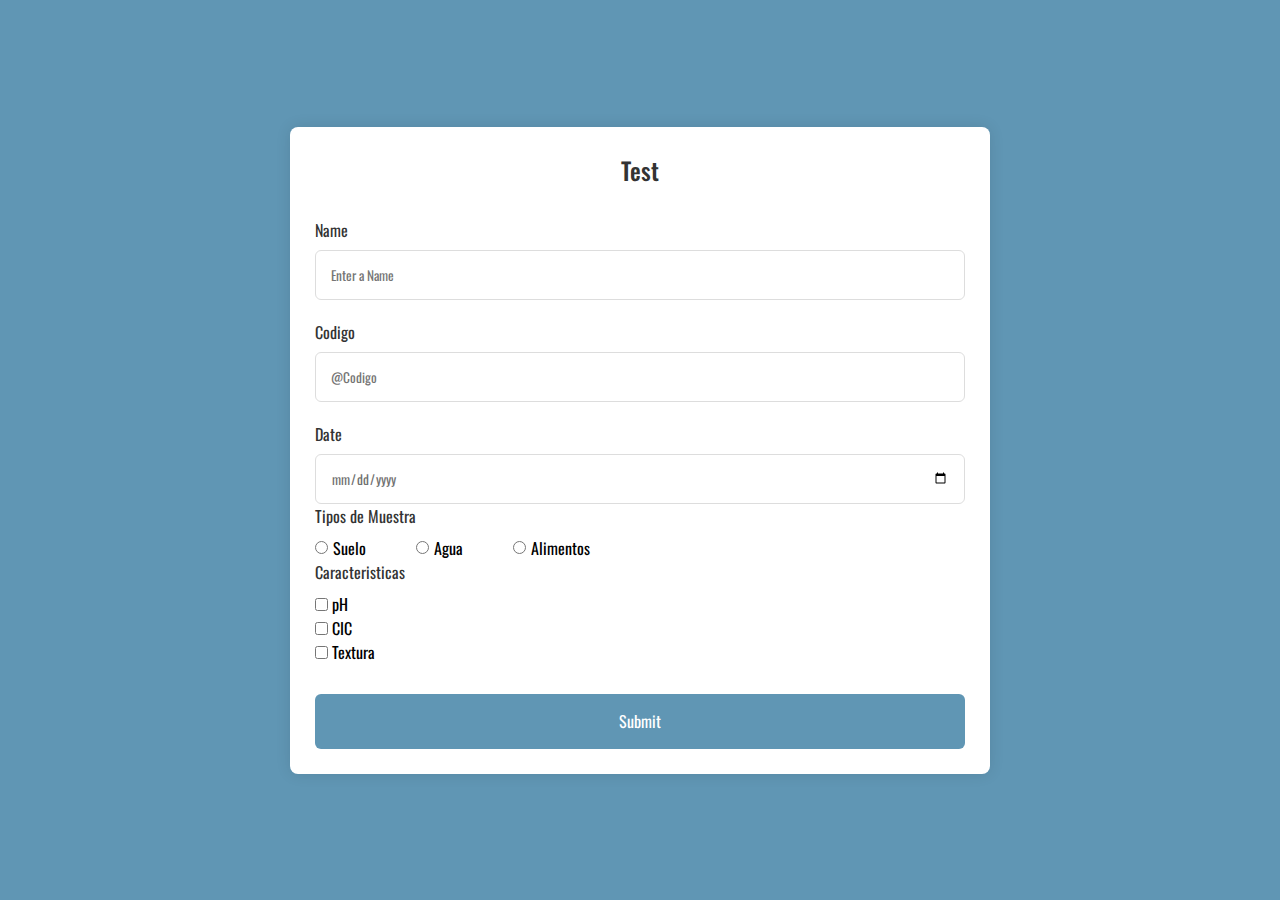
<file: Otras paginas/Entrada de datos/index.html>
<!DOCTYPE html>
<html lang="en">
<head>
    <meta charset="UTF-8">
    <meta name="viewport" content="width=device-width, initial-scale=1.0">
    <title>Document</title>
    <link rel="stylesheet" href="./styles/style.css">
    <link rel="stylesheet" href="https://cdnjs.cloudflare.com/ajax/libs/font-awesome/6.4.0/css/all.min.css" integrity="sha512-iecdLmaskl7CVkqkXNQ/ZH/XLlvWZOJyj7Yy7tcenmpD1ypASozpmT/E0iPtmFIB46ZmdtAc9eNBvH0H/ZpiBw==" crossorigin="anonymous" referrerpolicy="no-referrer" />
</head>
<body>
    <section class="container">
        <header>Test</header>
        <form action="#" class="form">
            <div class="imput-box">
                <label>Name</label>
                <input type="text" placeholder="Enter a Name">
            </div>

            <div class="imput-box">
                <label>Codigo</label>
                <input type="text" placeholder="@Codigo">
            </div>

            <div class="imput-box">
                <label>Date</label>
                <input type="date" placeholder="Date">
            </div>
           

            <div class="Type">
                <h3>Tipos de Muestra</h3>
                <div class="opcMuestra">
                    <div class="muestra">
                        <input type="radio" id="check-suelo" name="muestra">
                        <label for="check-suelo">Suelo</label>
                    </div>

                    <div class="muestra">
                        <input type="radio" id="check-water" name="muestra">
                        <label for="check-water">Agua</label>
                    </div>

                    <div class="muestra">
                        <input type="radio" id="check-ali" name="muestra">
                        <label for="check-ali">Alimentos</label>
                    </div>

                </div>
            </div>

            <div class="Caracteristicas">
                <h3>Caracteristicas</h3>
                <div class="opcCara">
                    <div class="cara">
                        <input type="checkbox" name="cara" id="ph">
                        <label for="ph">pH</label>
                    </div>

                    <div class="cara">
                        <input type="checkbox" name="cara" id="CIC">
                        <label for="CIC">CIC</label>
                    </div>

                    <div class="cara">
                        <input type="checkbox" name="cara" id="Textura">
                        <label for="Textura">Textura</label>
                    </div>

                </div>
            </div>

            <button>Submit</button>
        </form>
    </section>
    
</body>


</html>
</file>
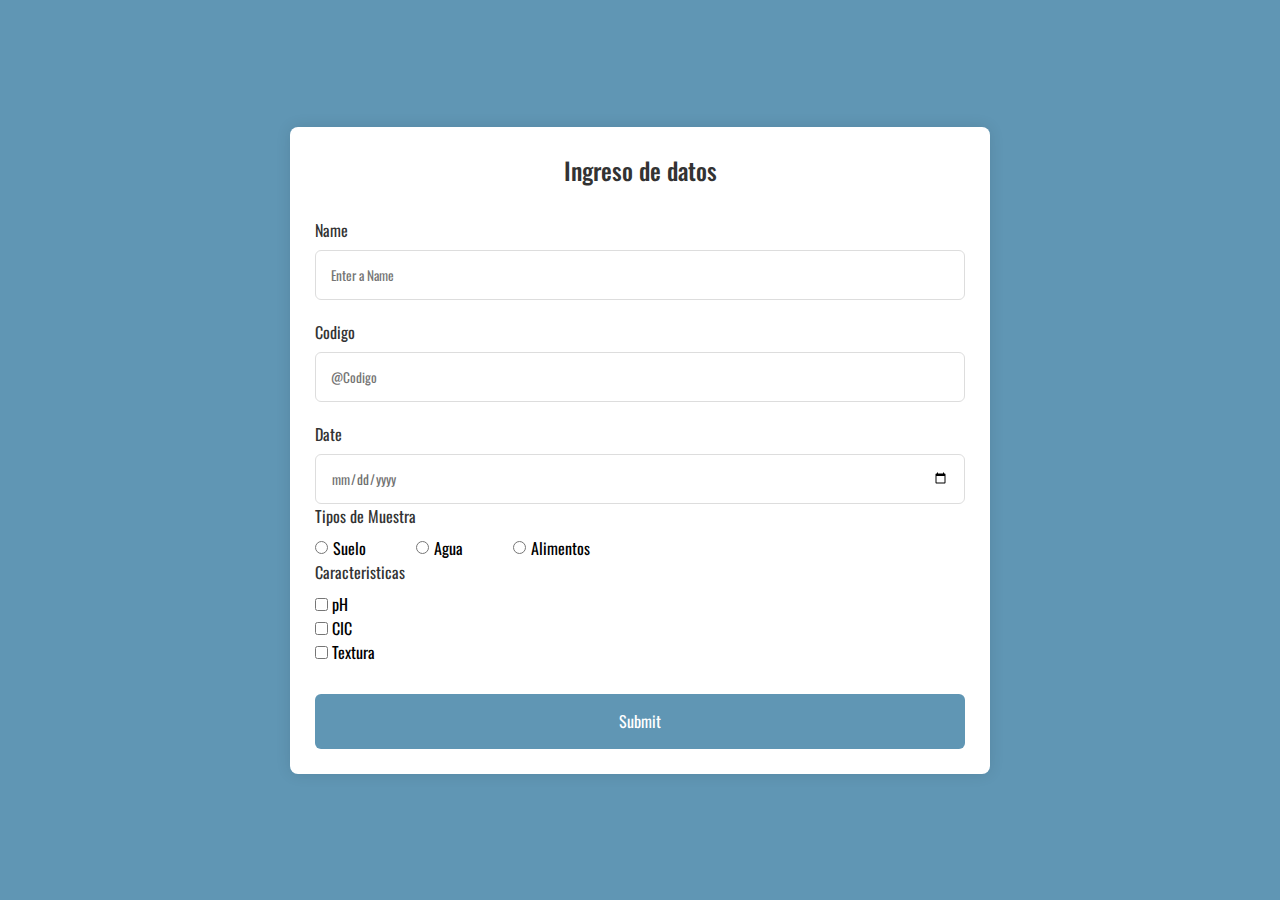
<file: Paginas/Entrada de datos/index.html>
<!DOCTYPE html>
<html lang="en">
<head>
    <meta charset="UTF-8">
    <meta name="viewport" content="width=device-width, initial-scale=1.0">
    <title>Entrada de datos</title>
    <link rel="stylesheet" href="./styles/style.css">
    <link rel="stylesheet" href="https://cdnjs.cloudflare.com/ajax/libs/font-awesome/6.4.0/css/all.min.css" integrity="sha512-iecdLmaskl7CVkqkXNQ/ZH/XLlvWZOJyj7Yy7tcenmpD1ypASozpmT/E0iPtmFIB46ZmdtAc9eNBvH0H/ZpiBw==" crossorigin="anonymous" referrerpolicy="no-referrer" />
</head>
<body>
    <section class="container">
        <header>Ingreso de datos</header>
        <form action="#" class="form">
            <div class="imput-box">
                <label>Name</label>
                <input type="text" placeholder="Enter a Name">
            </div>

            <div class="imput-box">
                <label>Codigo</label>
                <input type="text" placeholder="@Codigo">
            </div>

            <div class="imput-box">
                <label>Date</label>
                <input type="date" placeholder="Date">
            </div>
           

            <div class="Type">
                <h3>Tipos de Muestra</h3>
                <div class="opcMuestra">
                    <div class="muestra">
                        <input type="radio" id="check-suelo" name="muestra">
                        <label for="check-suelo">Suelo</label>
                    </div>

                    <div class="muestra">
                        <input type="radio" id="check-water" name="muestra">
                        <label for="check-water">Agua</label>
                    </div>

                    <div class="muestra">
                        <input type="radio" id="check-ali" name="muestra">
                        <label for="check-ali">Alimentos</label>
                    </div>

                </div>
            </div>

            <div class="Caracteristicas">
                <h3>Caracteristicas</h3>
                <div class="opcCara">
                    <div class="cara">
                        <input type="checkbox" name="cara" id="ph">
                        <label for="ph">pH</label>
                    </div>

                    <div class="cara">
                        <input type="checkbox" name="cara" id="CIC">
                        <label for="CIC">CIC</label>
                    </div>

                    <div class="cara">
                        <input type="checkbox" name="cara" id="Textura">
                        <label for="Textura">Textura</label>
                    </div>

                </div>
            </div>

            <button>Submit</button>
        </form>
    </section>
    
</body>


</html>
</file>
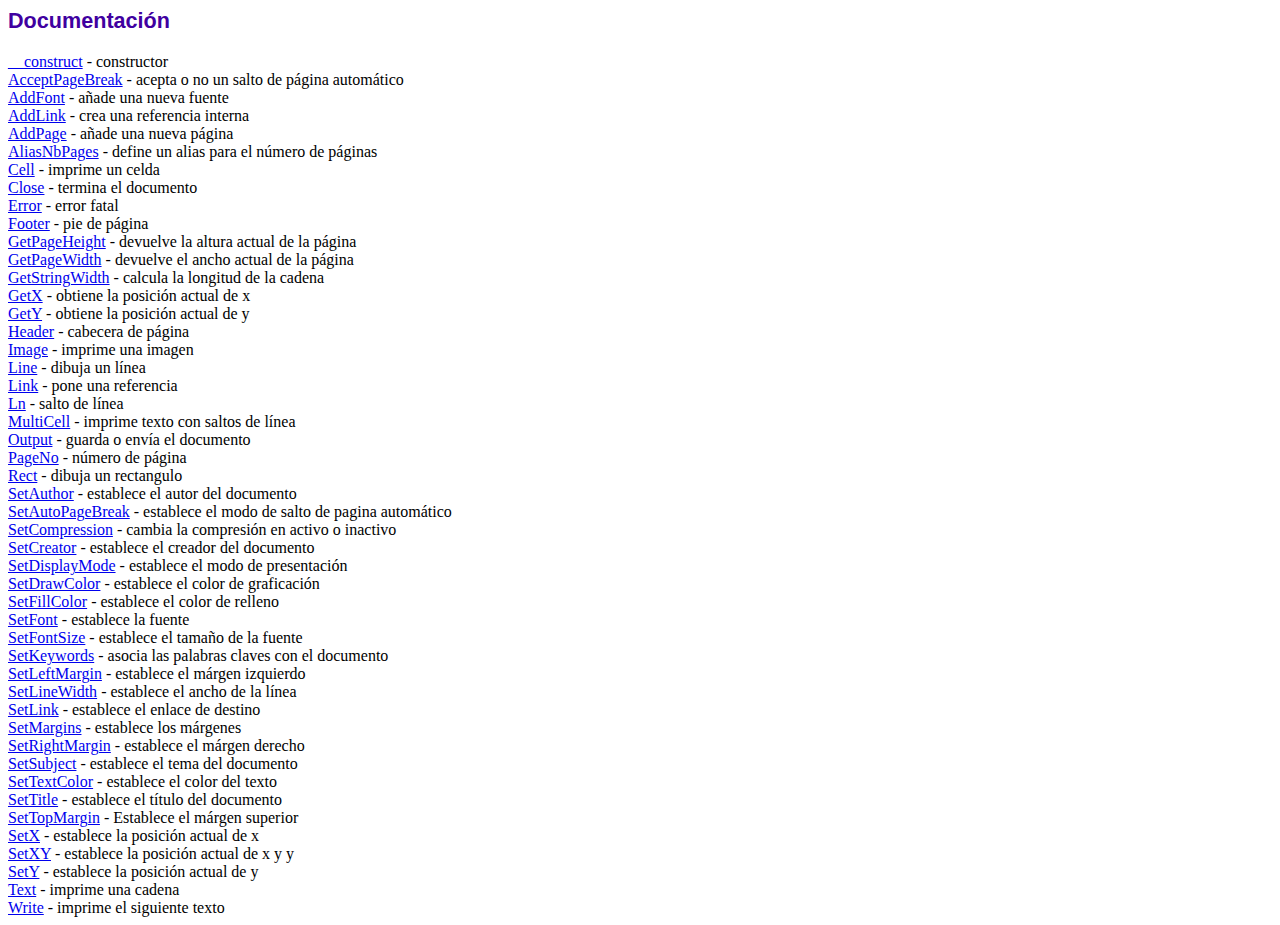
<file: Proyecto SIMFIQ V7.1/fpdf/doc/index.htm>
<!DOCTYPE html PUBLIC "-//W3C//DTD HTML 4.01 Transitional//EN">
<html>
<head>
<meta http-equiv="Content-Type" content="text/html; charset=UTF-8">
<title>Documentación</title>
<link type="text/css" rel="stylesheet" href="../fpdf.css">
</head>
<body>
<h1>Documentación</h1>
<a href="__construct.htm">__construct</a> - constructor<br>
<a href="acceptpagebreak.htm">AcceptPageBreak</a> - acepta o no un salto de página automático<br>
<a href="addfont.htm">AddFont</a> - añade una nueva fuente<br>
<a href="addlink.htm">AddLink</a> - crea una referencia interna<br>
<a href="addpage.htm">AddPage</a> - añade una nueva página<br>
<a href="aliasnbpages.htm">AliasNbPages</a> - define un alias para el número de páginas<br>
<a href="cell.htm">Cell</a> - imprime un celda<br>
<a href="close.htm">Close</a> - termina el documento<br>
<a href="error.htm">Error</a> - error fatal<br>
<a href="footer.htm">Footer</a> - pie de página<br>
<a href="getpageheight.htm">GetPageHeight</a> - devuelve la altura actual de la página<br>
<a href="getpagewidth.htm">GetPageWidth</a> - devuelve el ancho actual de la página<br>
<a href="getstringwidth.htm">GetStringWidth</a> - calcula la longitud de la cadena<br>
<a href="getx.htm">GetX</a> - obtiene la posición actual de x<br>
<a href="gety.htm">GetY</a> - obtiene la posición actual de y<br>
<a href="header.htm">Header</a> - cabecera de página<br>
<a href="image.htm">Image</a> - imprime una imagen<br>
<a href="line.htm">Line</a> - dibuja un línea<br>
<a href="link.htm">Link</a> - pone una referencia<br>
<a href="ln.htm">Ln</a> - salto de línea<br>
<a href="multicell.htm">MultiCell</a> - imprime texto con saltos de línea<br>
<a href="output.htm">Output</a> - guarda o envía el documento<br>
<a href="pageno.htm">PageNo</a> - número de página<br>
<a href="rect.htm">Rect</a> - dibuja un rectangulo<br>
<a href="setauthor.htm">SetAuthor</a> - establece el autor del documento<br>
<a href="setautopagebreak.htm">SetAutoPageBreak</a> - establece el modo de salto de pagina automático<br>
<a href="setcompression.htm">SetCompression</a> - cambia la compresión en activo o inactivo<br>
<a href="setcreator.htm">SetCreator</a> - establece el creador del documento<br>
<a href="setdisplaymode.htm">SetDisplayMode</a> - establece el modo de presentación<br>
<a href="setdrawcolor.htm">SetDrawColor</a> - establece el color de graficación<br>
<a href="setfillcolor.htm">SetFillColor</a> - establece el color de relleno<br>
<a href="setfont.htm">SetFont</a> - establece la fuente<br>
<a href="setfontsize.htm">SetFontSize</a> - establece el tamaño de la fuente<br>
<a href="setkeywords.htm">SetKeywords</a> - asocia las palabras claves con el documento<br>
<a href="setleftmargin.htm">SetLeftMargin</a> - establece el márgen izquierdo<br>
<a href="setlinewidth.htm">SetLineWidth</a> - establece el ancho de la línea<br>
<a href="setlink.htm">SetLink</a> - establece el enlace de destino<br>
<a href="setmargins.htm">SetMargins</a> - establece los márgenes<br>
<a href="setrightmargin.htm">SetRightMargin</a> - establece el márgen derecho<br>
<a href="setsubject.htm">SetSubject</a> - establece el tema del documento<br>
<a href="settextcolor.htm">SetTextColor</a> - establece el color del texto<br>
<a href="settitle.htm">SetTitle</a> - establece el título del documento<br>
<a href="settopmargin.htm">SetTopMargin</a> - Establece el márgen superior<br>
<a href="setx.htm">SetX</a> - establece la posición actual de x<br>
<a href="setxy.htm">SetXY</a> - establece la posición actual de x y y<br>
<a href="sety.htm">SetY</a> - establece la posición actual de y<br>
<a href="text.htm">Text</a> - imprime una cadena<br>
<a href="write.htm">Write</a> - imprime el siguiente texto<br>
</body>
</html>
</file>
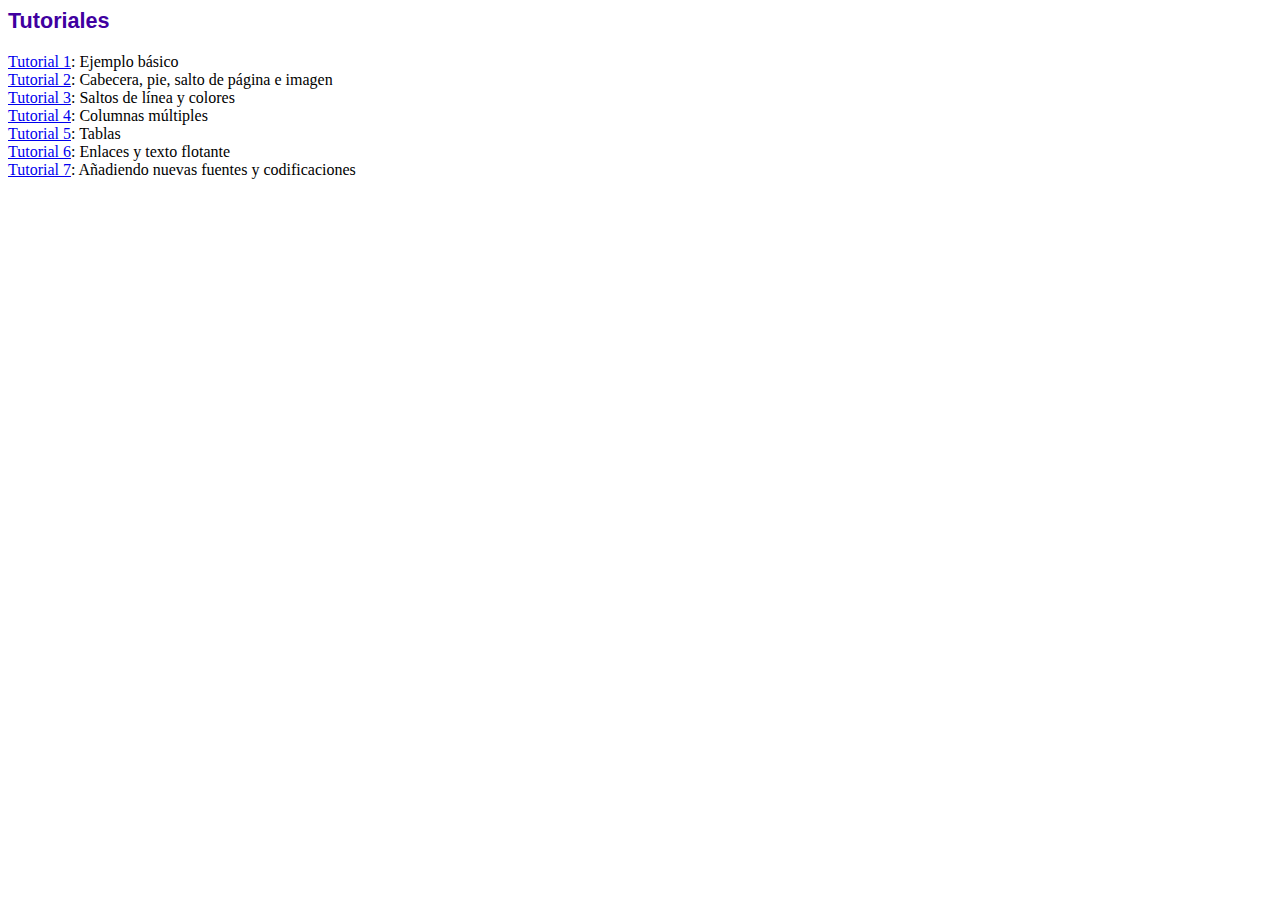
<file: Proyecto SIMFIQ V7.1/fpdf/tutorial/index.htm>
<!DOCTYPE html PUBLIC "-//W3C//DTD HTML 4.01 Transitional//EN">
<html>
<head>
<meta http-equiv="Content-Type" content="text/html; charset=UTF-8">
<title>Tutoriales</title>
<link type="text/css" rel="stylesheet" href="../fpdf.css">
</head>
<body>
<h1>Tutoriales</h1>
<ul style="list-style-type:none; margin-left:0; padding-left:0">
<li><a href="tuto1.htm">Tutorial 1</a>: Ejemplo básico</li>
<li><a href="tuto2.htm">Tutorial 2</a>: Cabecera, pie, salto de página e imagen</li>
<li><a href="tuto3.htm">Tutorial 3</a>: Saltos de línea y colores</li>
<li><a href="tuto4.htm">Tutorial 4</a>: Columnas múltiples</li>
<li><a href="tuto5.htm">Tutorial 5</a>: Tablas</li>
<li><a href="tuto6.htm">Tutorial 6</a>: Enlaces y texto flotante</li>
<li><a href="tuto7.htm">Tutorial 7</a>: Añadiendo nuevas fuentes y codificaciones</li>
</ul>
</body>
</html>
</file>
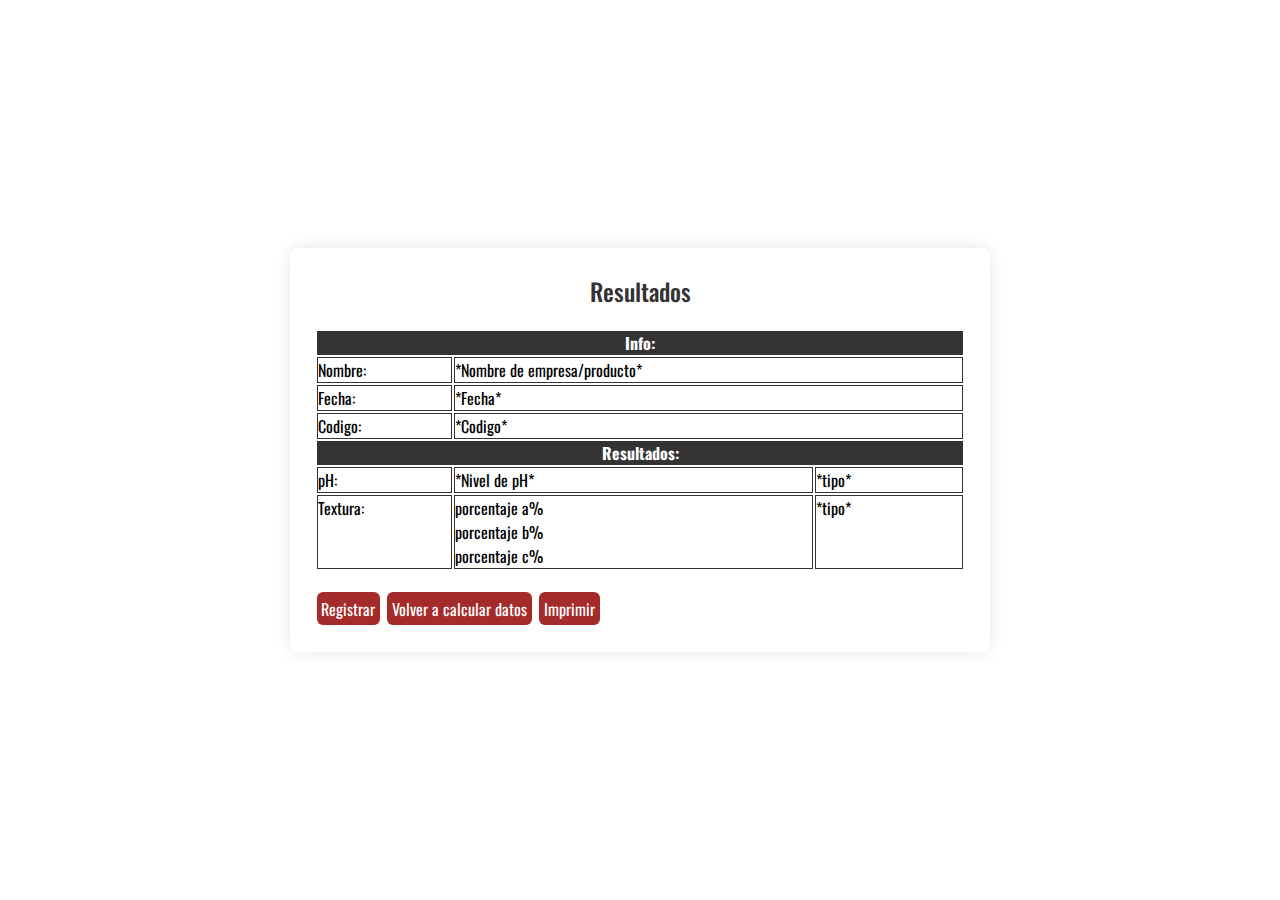
<file: Paginas/Resultados/resultado.html>
<!DOCTYPE html>
<html lang="en">
<head>
    <meta charset="UTF-8">
    <meta name="viewport" content="width=device-width, initial-scale=1.0">
    <title>Resultados</title>
    <link rel="stylesheet" href="./styles/style.css">
    <link rel="stylesheet" href="https://cdnjs.cloudflare.com/ajax/libs/font-awesome/6.4.0/css/all.min.css" integrity="sha512-iecdLmaskl7CVkqkXNQ/ZH/XLlvWZOJyj7Yy7tcenmpD1ypASozpmT/E0iPtmFIB46ZmdtAc9eNBvH0H/ZpiBw==" crossorigin="anonymous" referrerpolicy="no-referrer" />
</head>
<body>
    <section class="container">
        <header>Resultados</header>
        <table id="resultado">
            <tbody>
                <tr>
                    <th colspan="3">Info:</th>
                </tr>
                <tr>
                    <td>Nombre:</td>
                    <td id="nombre" colspan="2">*Nombre de empresa/producto*</td>
                </tr>
                <tr>
                    <td>Fecha:</td>
                    <td id="fecha" colspan="2">*Fecha*</td>
                </tr>
                <tr>
                    <td>Codigo:</td>
                    <td id="codigo" colspan="2">*Codigo*</td>
                </tr>
                <tr>
                    <th colspan="3">Resultados:</th>
                </tr>
                <tr>
                    <td>pH:</td>
                    <td>*Nivel de pH*</td>
                    <td>*tipo*</td>
                </tr>
                <tr>
                    <td>Textura:</td>
                    <td id="porcTexturaSuelo">porcentaje a% <br> porcentaje b% <br> porcentaje c%</td>
                    <td>*tipo*</td>
                </tr>
            </tbody>
        </table>
        <div id="botones">
            <button>Registrar</button>
            <button>Volver a calcular datos</button>
            <button>Imprimir</button>
        </div>
    </section>
    
</body>


</html>
</file>
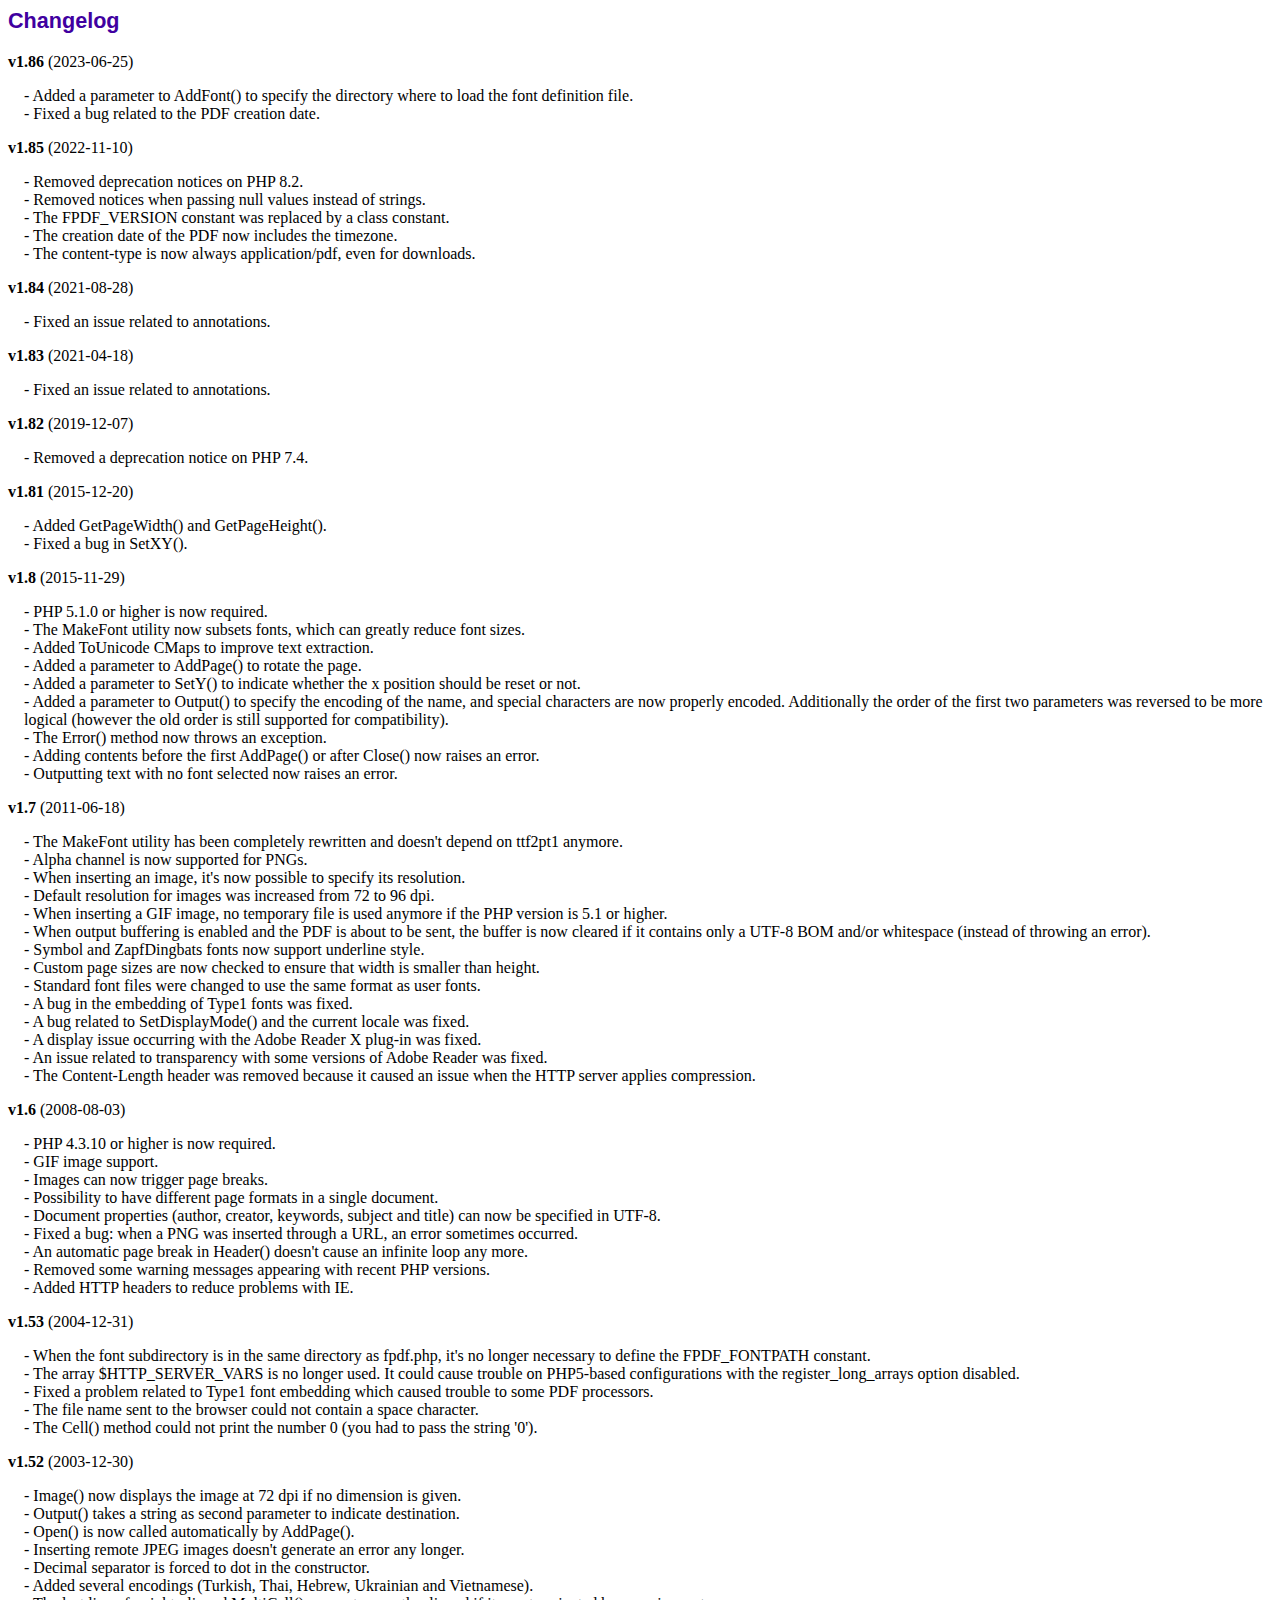
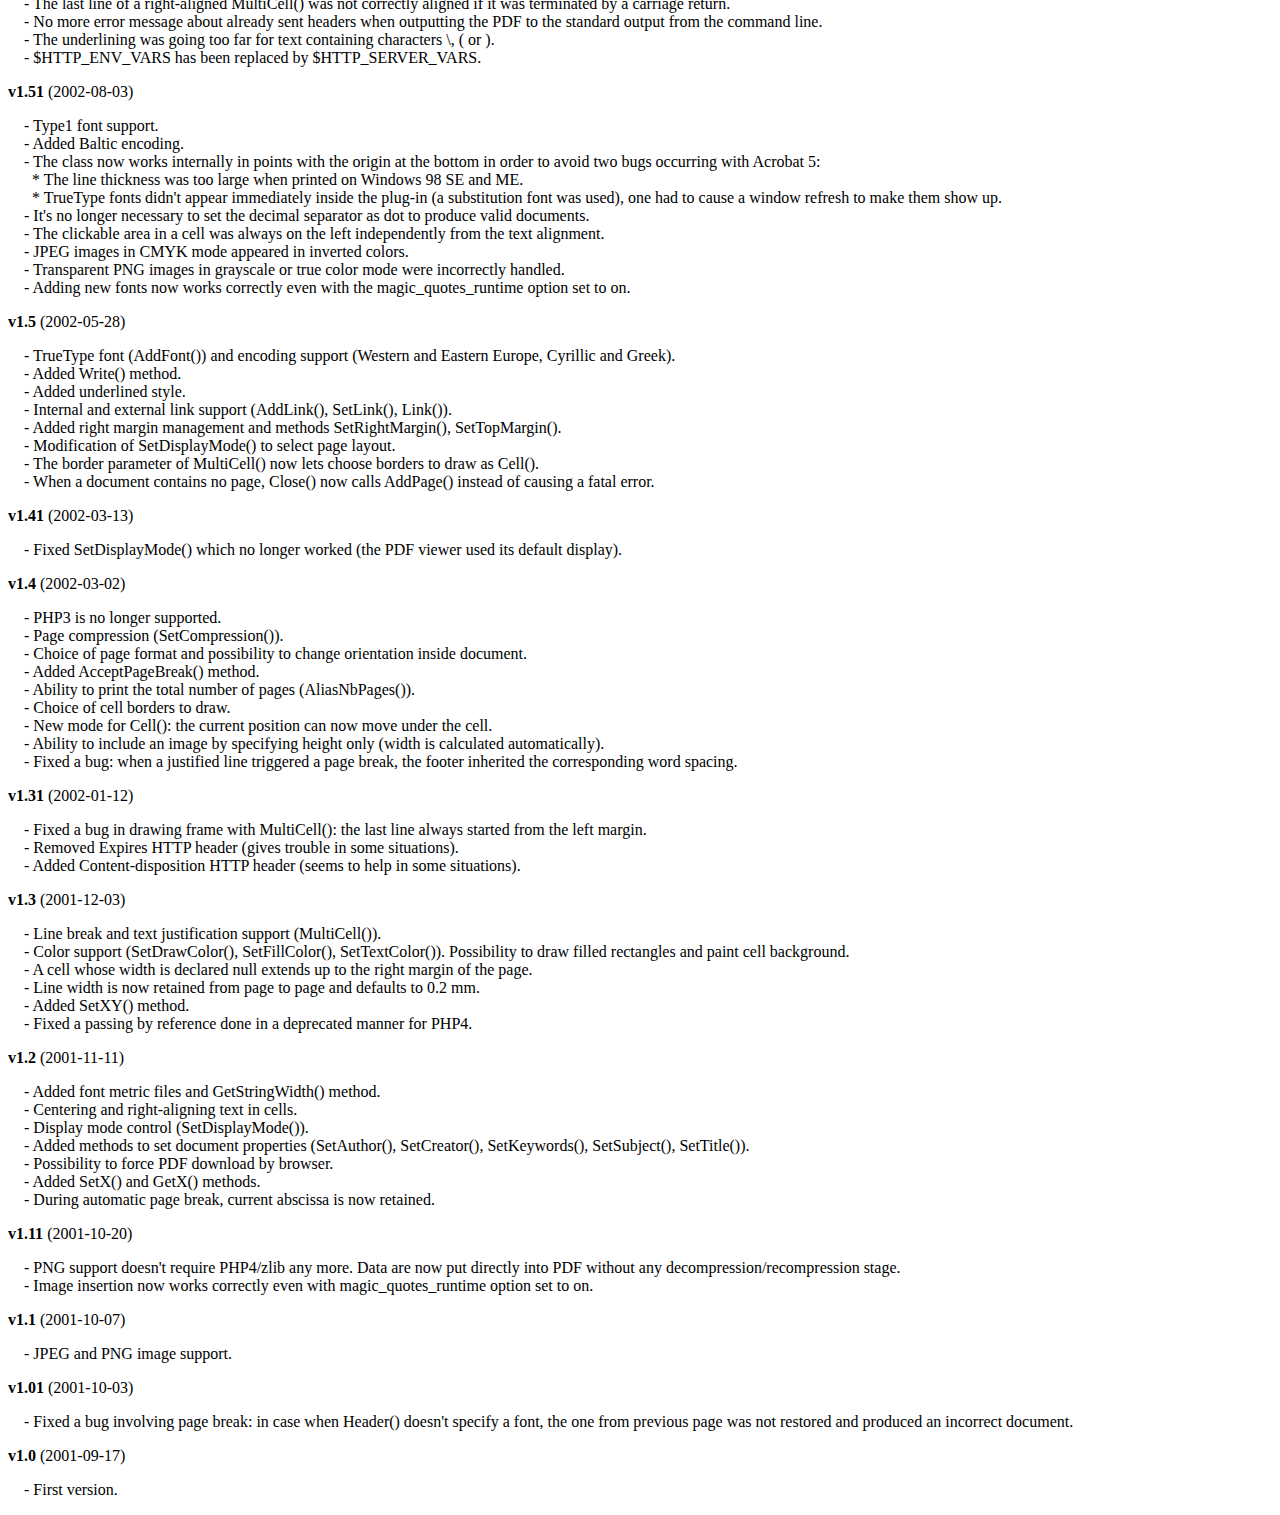
<file: Proyecto SIMFIQ V7.1/fpdf/changelog.htm>
<!DOCTYPE html PUBLIC "-//W3C//DTD HTML 4.01 Transitional//EN">
<html>
<head>
<meta http-equiv="Content-Type" content="text/html; charset=UTF-8">
<title>Changelog</title>
<link type="text/css" rel="stylesheet" href="fpdf.css">
<style type="text/css">
dd {margin:1em 0 1em 1em}
</style>
</head>
<body>
<h1>Changelog</h1>
<dl>
<dt><strong>v1.86</strong> (2023-06-25)</dt>
<dd>
- Added a parameter to AddFont() to specify the directory where to load the font definition file.<br>
- Fixed a bug related to the PDF creation date.<br>
</dd>
<dt><strong>v1.85</strong> (2022-11-10)</dt>
<dd>
- Removed deprecation notices on PHP 8.2.<br>
- Removed notices when passing null values instead of strings.<br>
- The FPDF_VERSION constant was replaced by a class constant.<br>
- The creation date of the PDF now includes the timezone.<br>
- The content-type is now always application/pdf, even for downloads.<br>
</dd>
<dt><strong>v1.84</strong> (2021-08-28)</dt>
<dd>
- Fixed an issue related to annotations.<br>
</dd>
<dt><strong>v1.83</strong> (2021-04-18)</dt>
<dd>
- Fixed an issue related to annotations.<br>
</dd>
<dt><strong>v1.82</strong> (2019-12-07)</dt>
<dd>
- Removed a deprecation notice on PHP 7.4.<br>
</dd>
<dt><strong>v1.81</strong> (2015-12-20)</dt>
<dd>
- Added GetPageWidth() and GetPageHeight().<br>
- Fixed a bug in SetXY().<br>
</dd>
<dt><strong>v1.8</strong> (2015-11-29)</dt>
<dd>
- PHP 5.1.0 or higher is now required.<br>
- The MakeFont utility now subsets fonts, which can greatly reduce font sizes.<br>
- Added ToUnicode CMaps to improve text extraction.<br>
- Added a parameter to AddPage() to rotate the page.<br>
- Added a parameter to SetY() to indicate whether the x position should be reset or not.<br>
- Added a parameter to Output() to specify the encoding of the name, and special characters are now properly encoded. Additionally the order of the first two parameters was reversed to be more logical (however the old order is still supported for compatibility).<br>
- The Error() method now throws an exception.<br>
- Adding contents before the first AddPage() or after Close() now raises an error.<br>
- Outputting text with no font selected now raises an error.<br>
</dd>
<dt><strong>v1.7</strong> (2011-06-18)</dt>
<dd>
- The MakeFont utility has been completely rewritten and doesn't depend on ttf2pt1 anymore.<br>
- Alpha channel is now supported for PNGs.<br>
- When inserting an image, it's now possible to specify its resolution.<br>
- Default resolution for images was increased from 72 to 96 dpi.<br>
- When inserting a GIF image, no temporary file is used anymore if the PHP version is 5.1 or higher.<br>
- When output buffering is enabled and the PDF is about to be sent, the buffer is now cleared if it contains only a UTF-8 BOM and/or whitespace (instead of throwing an error).<br>
- Symbol and ZapfDingbats fonts now support underline style.<br>
- Custom page sizes are now checked to ensure that width is smaller than height.<br>
- Standard font files were changed to use the same format as user fonts.<br>
- A bug in the embedding of Type1 fonts was fixed.<br>
- A bug related to SetDisplayMode() and the current locale was fixed.<br>
- A display issue occurring with the Adobe Reader X plug-in was fixed.<br>
- An issue related to transparency with some versions of Adobe Reader was fixed.<br>
- The Content-Length header was removed because it caused an issue when the HTTP server applies compression.<br>
</dd>
<dt><strong>v1.6</strong> (2008-08-03)</dt>
<dd>
- PHP 4.3.10 or higher is now required.<br>
- GIF image support.<br>
- Images can now trigger page breaks.<br>
- Possibility to have different page formats in a single document.<br>
- Document properties (author, creator, keywords, subject and title) can now be specified in UTF-8.<br>
- Fixed a bug: when a PNG was inserted through a URL, an error sometimes occurred.<br>
- An automatic page break in Header() doesn't cause an infinite loop any more.<br>
- Removed some warning messages appearing with recent PHP versions.<br>
- Added HTTP headers to reduce problems with IE.<br>
</dd>
<dt><strong>v1.53</strong> (2004-12-31)</dt>
<dd>
- When the font subdirectory is in the same directory as fpdf.php, it's no longer necessary to define the FPDF_FONTPATH constant.<br>
- The array $HTTP_SERVER_VARS is no longer used. It could cause trouble on PHP5-based configurations with the register_long_arrays option disabled.<br>
- Fixed a problem related to Type1 font embedding which caused trouble to some PDF processors.<br>
- The file name sent to the browser could not contain a space character.<br>
- The Cell() method could not print the number 0 (you had to pass the string '0').<br>
</dd>
<dt><strong>v1.52</strong> (2003-12-30)</dt>
<dd>
- Image() now displays the image at 72 dpi if no dimension is given.<br>
- Output() takes a string as second parameter to indicate destination.<br>
- Open() is now called automatically by AddPage().<br>
- Inserting remote JPEG images doesn't generate an error any longer.<br>
- Decimal separator is forced to dot in the constructor.<br>
- Added several encodings (Turkish, Thai, Hebrew, Ukrainian and Vietnamese).<br>
- The last line of a right-aligned MultiCell() was not correctly aligned if it was terminated by a carriage return.<br>
- No more error message about already sent headers when outputting the PDF to the standard output from the command line.<br>
- The underlining was going too far for text containing characters \, ( or ).<br>
- $HTTP_ENV_VARS has been replaced by $HTTP_SERVER_VARS.<br>
</dd>
<dt><strong>v1.51</strong> (2002-08-03)</dt>
<dd>
- Type1 font support.<br>
- Added Baltic encoding.<br>
- The class now works internally in points with the origin at the bottom in order to avoid two bugs occurring with Acrobat 5:<br>&nbsp;&nbsp;* The line thickness was too large when printed on Windows 98 SE and ME.<br>&nbsp;&nbsp;* TrueType fonts didn't appear immediately inside the plug-in (a substitution font was used), one had to cause a window refresh to make them show up.<br>
- It's no longer necessary to set the decimal separator as dot to produce valid documents.<br>
- The clickable area in a cell was always on the left independently from the text alignment.<br>
- JPEG images in CMYK mode appeared in inverted colors.<br>
- Transparent PNG images in grayscale or true color mode were incorrectly handled.<br>
- Adding new fonts now works correctly even with the magic_quotes_runtime option set to on.<br>
</dd>
<dt><strong>v1.5</strong> (2002-05-28)</dt>
<dd>
- TrueType font (AddFont()) and encoding support (Western and Eastern Europe, Cyrillic and Greek).<br>
- Added Write() method.<br>
- Added underlined style.<br>
- Internal and external link support (AddLink(), SetLink(), Link()).<br>
- Added right margin management and methods SetRightMargin(), SetTopMargin().<br>
- Modification of SetDisplayMode() to select page layout.<br>
- The border parameter of MultiCell() now lets choose borders to draw as Cell().<br>
- When a document contains no page, Close() now calls AddPage() instead of causing a fatal error.<br>
</dd>
<dt><strong>v1.41</strong> (2002-03-13)</dt>
<dd>
- Fixed SetDisplayMode() which no longer worked (the PDF viewer used its default display).<br>
</dd>
<dt><strong>v1.4</strong> (2002-03-02)</dt>
<dd>
- PHP3 is no longer supported.<br>
- Page compression (SetCompression()).<br>
- Choice of page format and possibility to change orientation inside document.<br>
- Added AcceptPageBreak() method.<br>
- Ability to print the total number of pages (AliasNbPages()).<br>
- Choice of cell borders to draw.<br>
- New mode for Cell(): the current position can now move under the cell.<br>
- Ability to include an image by specifying height only (width is calculated automatically).<br>
- Fixed a bug: when a justified line triggered a page break, the footer inherited the corresponding word spacing.<br>
</dd>
<dt><strong>v1.31</strong> (2002-01-12)</dt>
<dd>
- Fixed a bug in drawing frame with MultiCell(): the last line always started from the left margin.<br>
- Removed Expires HTTP header (gives trouble in some situations).<br>
- Added Content-disposition HTTP header (seems to help in some situations).<br>
</dd>
<dt><strong>v1.3</strong> (2001-12-03)</dt>
<dd>
- Line break and text justification support (MultiCell()).<br>
- Color support (SetDrawColor(), SetFillColor(), SetTextColor()). Possibility to draw filled rectangles and paint cell background.<br>
- A cell whose width is declared null extends up to the right margin of the page.<br>
- Line width is now retained from page to page and defaults to 0.2 mm.<br>
- Added SetXY() method.<br>
- Fixed a passing by reference done in a deprecated manner for PHP4.<br>
</dd>
<dt><strong>v1.2</strong> (2001-11-11)</dt>
<dd>
- Added font metric files and GetStringWidth() method.<br>
- Centering and right-aligning text in cells.<br>
- Display mode control (SetDisplayMode()).<br>
- Added methods to set document properties (SetAuthor(), SetCreator(), SetKeywords(), SetSubject(), SetTitle()).<br>
- Possibility to force PDF download by browser.<br>
- Added SetX() and GetX() methods.<br>
- During automatic page break, current abscissa is now retained.<br>
</dd>
<dt><strong>v1.11</strong> (2001-10-20)</dt>
<dd>
- PNG support doesn't require PHP4/zlib any more. Data are now put directly into PDF without any decompression/recompression stage.<br>
- Image insertion now works correctly even with magic_quotes_runtime option set to on.<br>
</dd>
<dt><strong>v1.1</strong> (2001-10-07)</dt>
<dd>
- JPEG and PNG image support.<br>
</dd>
<dt><strong>v1.01</strong> (2001-10-03)</dt>
<dd>
- Fixed a bug involving page break: in case when Header() doesn't specify a font, the one from previous page was not restored and produced an incorrect document.<br>
</dd>
<dt><strong>v1.0</strong> (2001-09-17)</dt>
<dd>
- First version.<br>
</dd>
</dl>
</body>
</html>
</file>
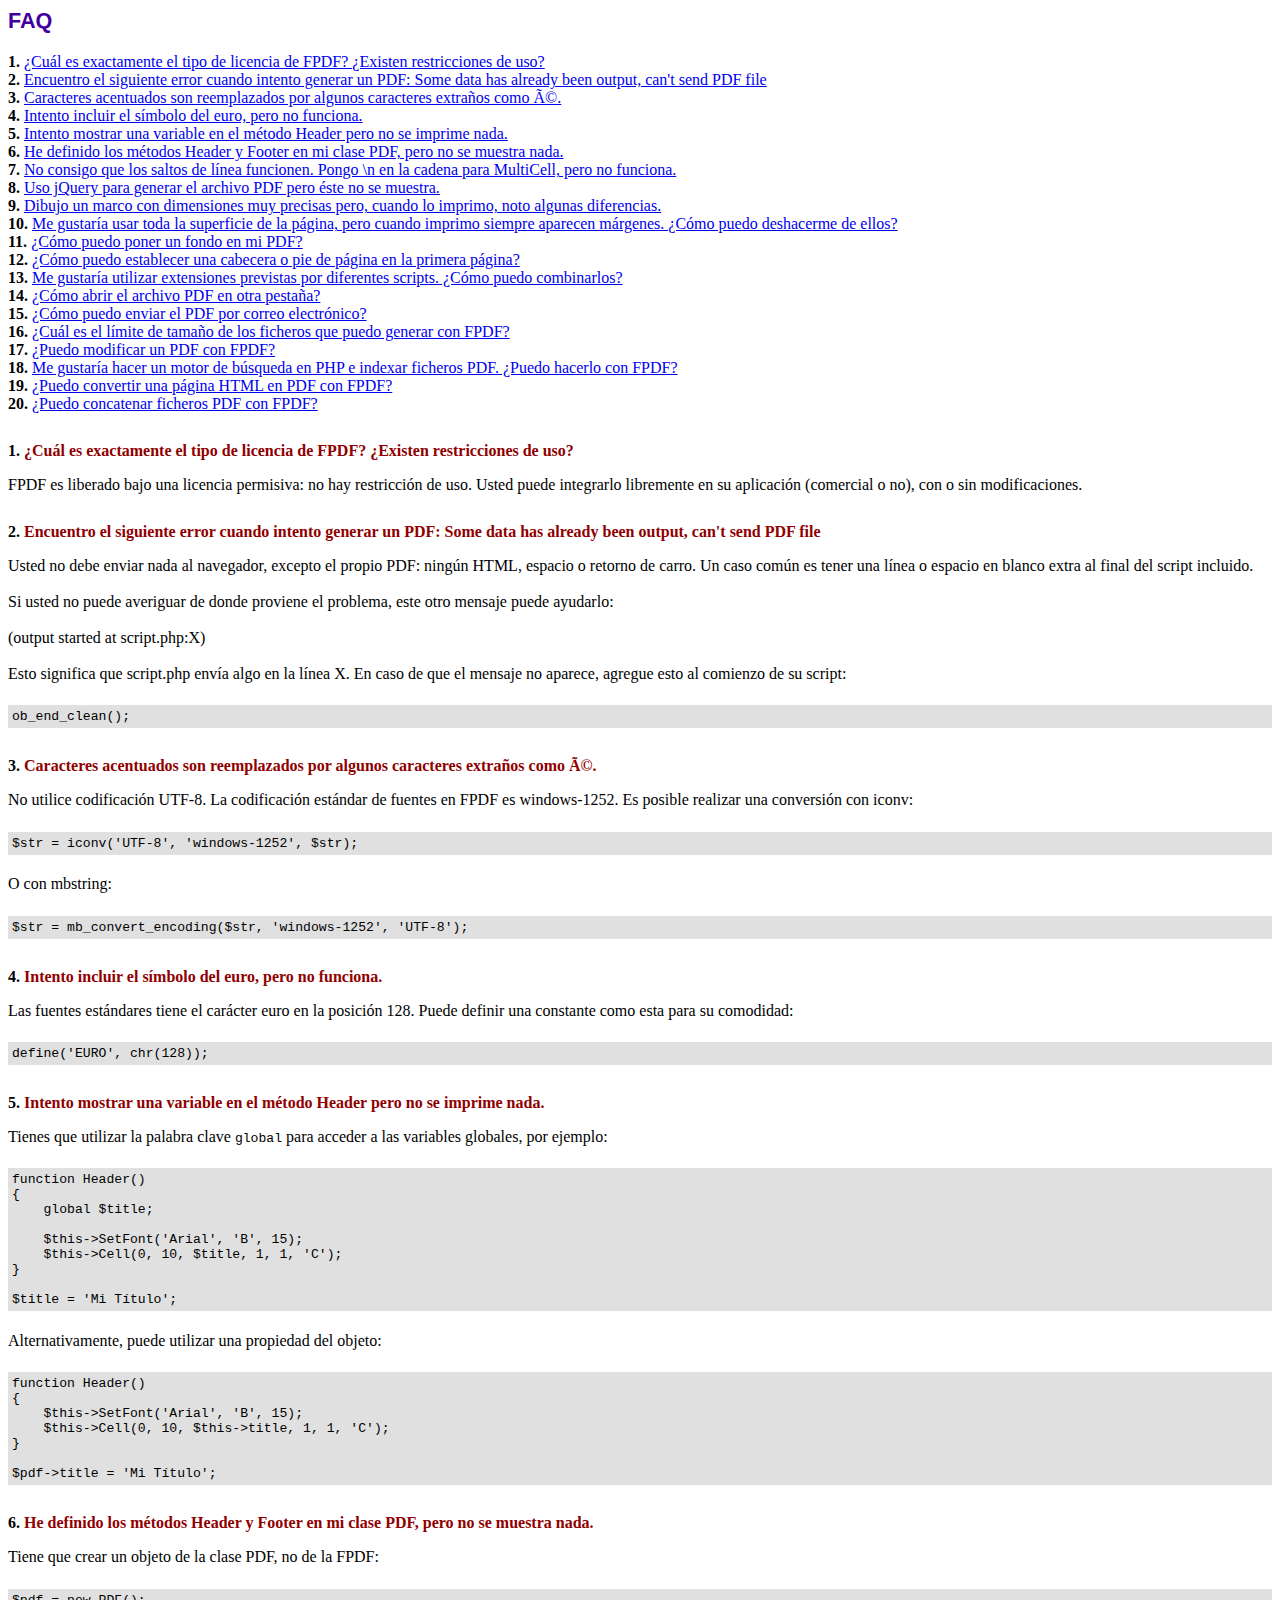
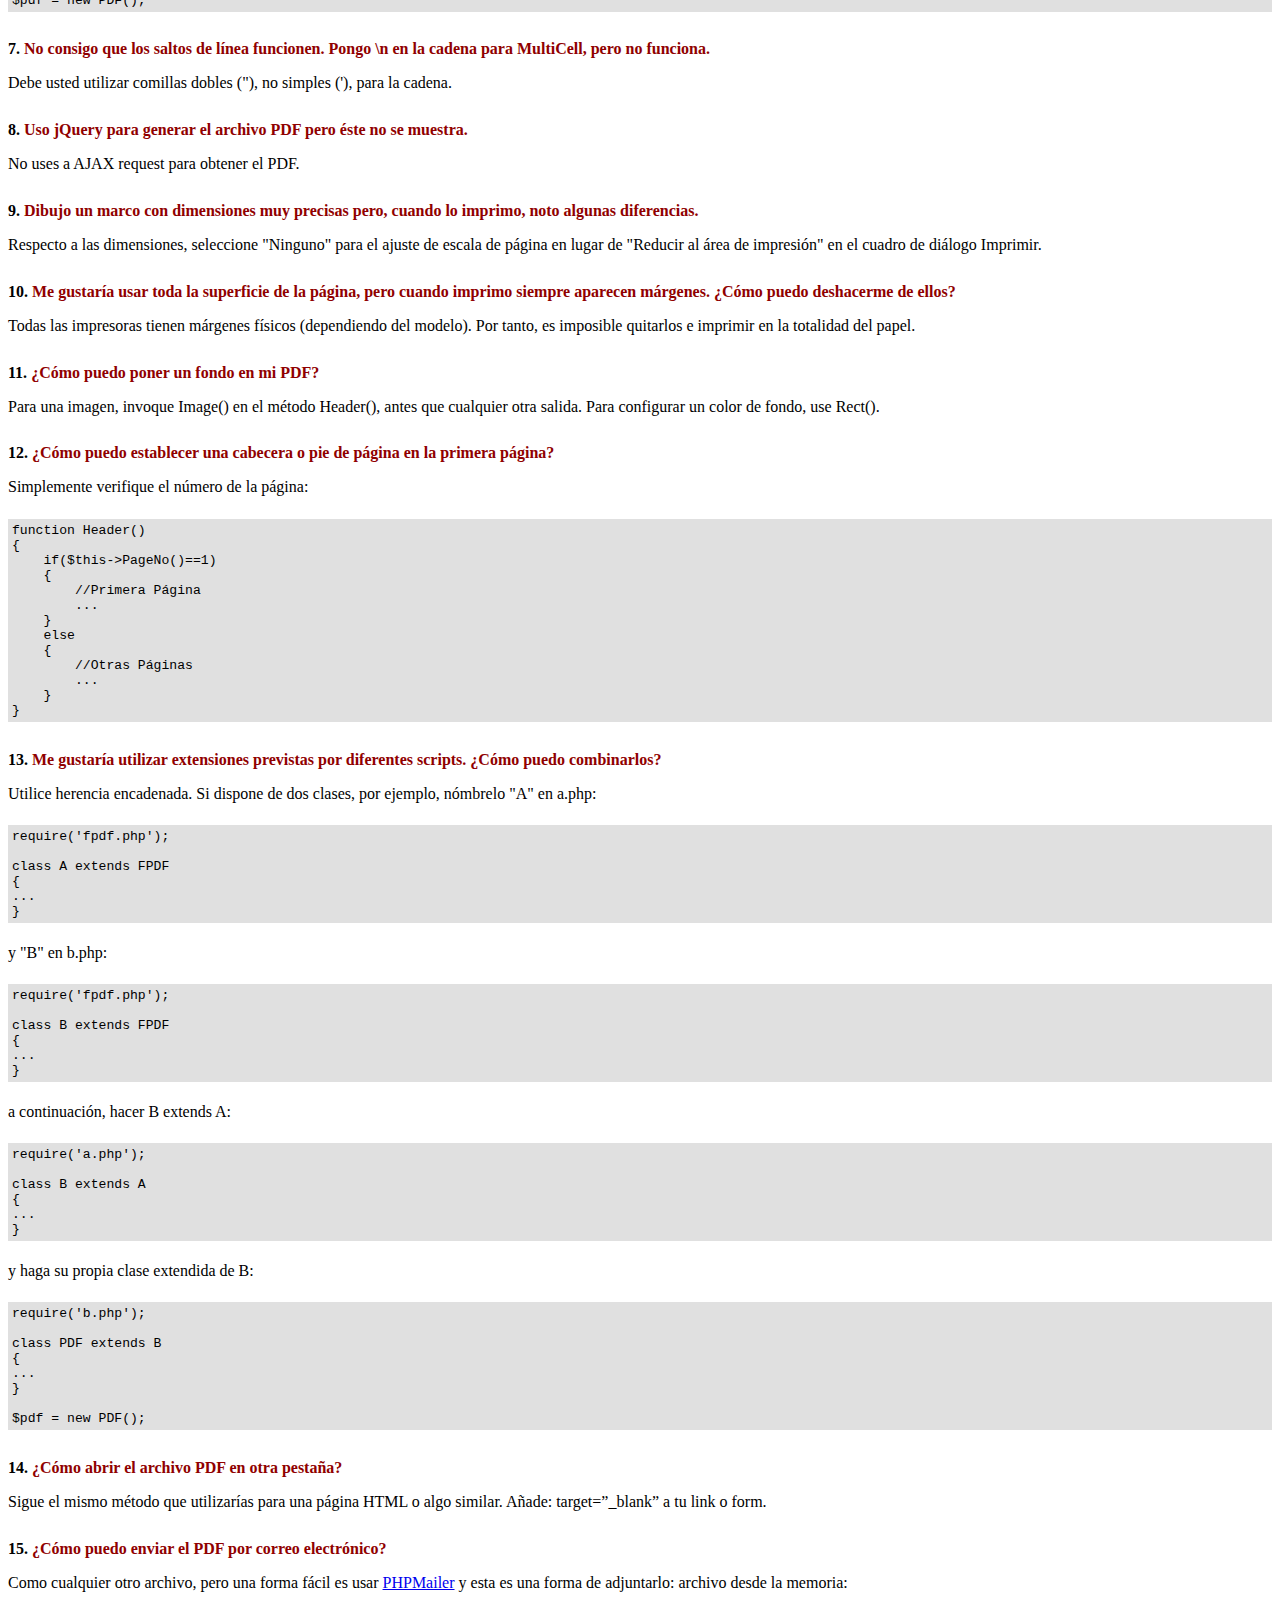
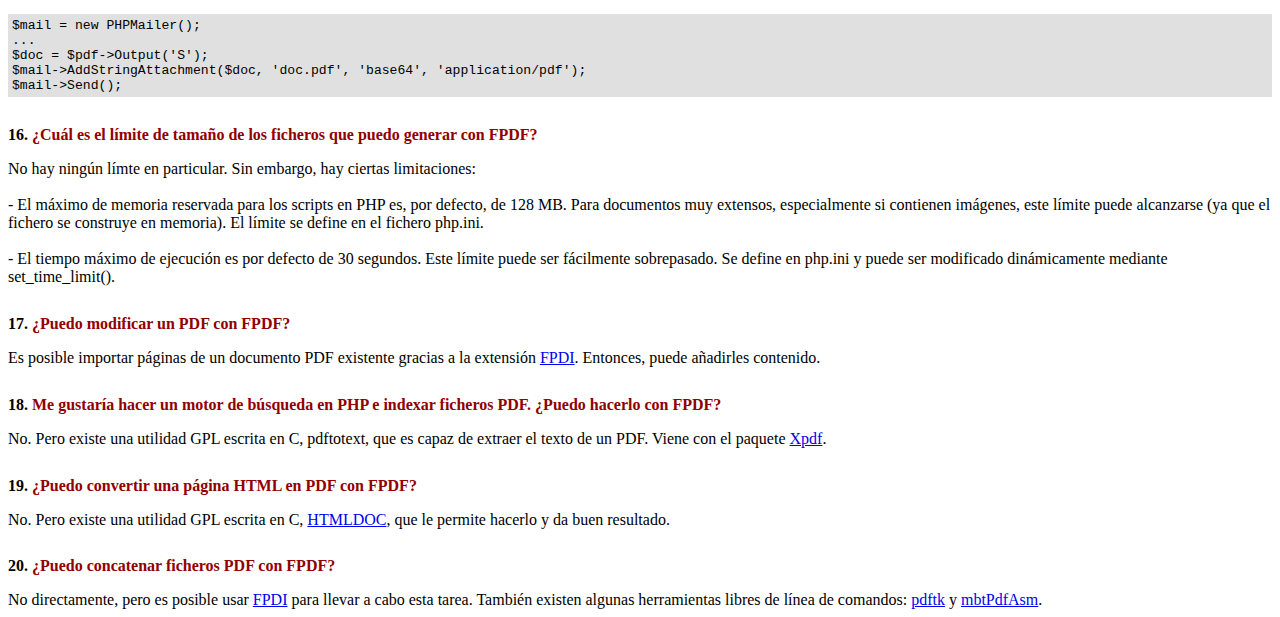
<file: Proyecto SIMFIQ V7.1/fpdf/FAQ.htm>
<!DOCTYPE html PUBLIC "-//W3C//DTD HTML 4.01 Transitional//EN">
<html>
<head>
<meta http-equiv="Content-Type" content="text/html; charset=UTF-8">
<title>FAQ</title>
<link type="text/css" rel="stylesheet" href="fpdf.css">
<style type="text/css">
ul {list-style-type:none; margin:0; padding:0}
ul#answers li {margin-top:1.8em}
.question {font-weight:bold; color:#900000}
</style>
</head>
<body>
<h1>FAQ</h1>
<ul>
<li><b>1.</b> <a href='#q1'>¿Cuál es exactamente el tipo de licencia de FPDF? ¿Existen restricciones de uso?</a></li>
<li><b>2.</b> <a href='#q2'>Encuentro el siguiente error cuando intento generar un PDF: Some data has already been output, can't send PDF file</a></li>
<li><b>3.</b> <a href='#q3'>Caracteres acentuados son reemplazados por algunos caracteres extraños como Ã©.</a></li>
<li><b>4.</b> <a href='#q4'>Intento incluir el símbolo del euro, pero no funciona.</a></li>
<li><b>5.</b> <a href='#q5'>Intento mostrar una variable en el método Header pero no se imprime nada.</a></li>
<li><b>6.</b> <a href='#q6'>He definido los métodos Header y Footer en mi clase PDF, pero no se muestra nada.</a></li>
<li><b>7.</b> <a href='#q7'>No consigo que los saltos de línea funcionen. Pongo \n en la cadena para MultiCell, pero no funciona.</a></li>
<li><b>8.</b> <a href='#q8'>Uso jQuery para generar el archivo PDF pero éste no se muestra.</a></li>
<li><b>9.</b> <a href='#q9'>Dibujo un marco con dimensiones muy precisas pero, cuando lo imprimo, noto algunas diferencias.</a></li>
<li><b>10.</b> <a href='#q10'>Me gustaría usar toda la superficie de la página, pero cuando imprimo siempre aparecen márgenes. ¿Cómo puedo deshacerme de ellos?</a></li>
<li><b>11.</b> <a href='#q11'>¿Cómo puedo poner un fondo en mi PDF?</a></li>
<li><b>12.</b> <a href='#q12'>¿Cómo puedo establecer una cabecera o pie de página en la primera página?</a></li>
<li><b>13.</b> <a href='#q13'>Me gustaría utilizar extensiones previstas por diferentes scripts. ¿Cómo puedo combinarlos?</a></li>
<li><b>14.</b> <a href='#q14'>¿Cómo abrir el archivo PDF en otra pestaña?</a></li>
<li><b>15.</b> <a href='#q15'>¿Cómo puedo enviar el PDF por correo electrónico?</a></li>
<li><b>16.</b> <a href='#q16'>¿Cuál es el límite de tamaño de los ficheros que puedo generar con FPDF?</a></li>
<li><b>17.</b> <a href='#q17'>¿Puedo modificar un PDF con FPDF?</a></li>
<li><b>18.</b> <a href='#q18'>Me gustaría hacer un motor de búsqueda en PHP e indexar ficheros PDF. ¿Puedo hacerlo con FPDF?</a></li>
<li><b>19.</b> <a href='#q19'>¿Puedo convertir una página HTML en PDF con FPDF?</a></li>
<li><b>20.</b> <a href='#q20'>¿Puedo concatenar ficheros PDF con FPDF?</a></li>
</ul>

<ul id='answers'>
<li id='q1'>
<p><b>1.</b> <span class='question'>¿Cuál es exactamente el tipo de licencia de FPDF? ¿Existen restricciones de uso?</span></p>
FPDF es liberado bajo una licencia permisiva: no hay restricción de uso. Usted puede integrarlo
libremente en su aplicación (comercial o no), con o sin modificaciones.
</li>

<li id='q2'>
<p><b>2.</b> <span class='question'>Encuentro el siguiente error cuando intento generar un PDF: Some data has already been output, can't send PDF file</span></p>
Usted no debe enviar nada al navegador, excepto el propio PDF: ningún HTML, espacio o retorno de carro. Un caso común
es tener una línea o espacio en blanco extra al final del script incluido.<br>
<br>
Si usted no puede averiguar de donde proviene el problema, este otro mensaje puede ayudarlo:<br>
<br>
(output started at script.php:X)<br>
<br>
Esto significa que script.php envía algo en la línea X. En caso de que el mensaje no aparece, agregue esto al
comienzo de su script:
<div class="doc-source">
<pre><code>ob_end_clean();</code></pre>
</div>
</li>

<li id='q3'>
<p><b>3.</b> <span class='question'>Caracteres acentuados son reemplazados por algunos caracteres extraños como Ã©.</span></p>
No utilice codificación UTF-8. La codificación estándar de fuentes en FPDF es windows-1252.
Es posible realizar una conversión con iconv:
<div class="doc-source">
<pre><code>$str = iconv('UTF-8', 'windows-1252', $str);</code></pre>
</div>
O con mbstring:
<div class="doc-source">
<pre><code>$str = mb_convert_encoding($str, 'windows-1252', 'UTF-8');</code></pre>
</div>
</li>

<li id='q4'>
<p><b>4.</b> <span class='question'>Intento incluir el símbolo del euro, pero no funciona.</span></p>
Las fuentes estándares tiene el carácter euro en la posición 128. Puede definir una constante
como esta para su comodidad:
<div class="doc-source">
<pre><code>define('EURO', chr(128));</code></pre>
</div>
</li>

<li id='q5'>
<p><b>5.</b> <span class='question'>Intento mostrar una variable en el método Header pero no se imprime nada.</span></p>
Tienes que utilizar la palabra clave <code>global</code> para acceder a las variables globales, por ejemplo:
<div class="doc-source">
<pre><code>function Header()
{
    global $title;

    $this-&gt;SetFont('Arial', 'B', 15);
    $this-&gt;Cell(0, 10, $title, 1, 1, 'C');
}

$title = 'Mi Título';</code></pre>
</div>
Alternativamente, puede utilizar una propiedad del objeto:
<div class="doc-source">
<pre><code>function Header()
{
    $this-&gt;SetFont('Arial', 'B', 15);
    $this-&gt;Cell(0, 10, $this-&gt;title, 1, 1, 'C');
}

$pdf-&gt;title = 'Mi Título';</code></pre>
</div>
</li>

<li id='q6'>
<p><b>6.</b> <span class='question'>He definido los métodos Header y Footer en mi clase PDF, pero no se muestra nada.</span></p>
Tiene que crear un objeto de la clase PDF, no de la FPDF:
<div class="doc-source">
<pre><code>$pdf = new PDF();</code></pre>
</div>
</li>

<li id='q7'>
<p><b>7.</b> <span class='question'>No consigo que los saltos de línea funcionen. Pongo \n en la cadena para MultiCell, pero no funciona.</span></p>
Debe usted utilizar comillas dobles ("), no simples ('), para la cadena.
</li>

<li id='q8'>
<p><b>8.</b> <span class='question'>Uso jQuery para generar el archivo PDF pero éste no se muestra.</span></p>
No uses a AJAX request para obtener el PDF.
</li>

<li id='q9'>
<p><b>9.</b> <span class='question'>Dibujo un marco con dimensiones muy precisas pero, cuando lo imprimo, noto algunas diferencias.</span></p>
Respecto a las dimensiones, seleccione "Ninguno" para el ajuste de escala de página en lugar de "Reducir al área de impresión" en el cuadro de diálogo Imprimir.
</li>

<li id='q10'>
<p><b>10.</b> <span class='question'>Me gustaría usar toda la superficie de la página, pero cuando imprimo siempre aparecen márgenes. ¿Cómo puedo deshacerme de ellos?</span></p>
Todas las impresoras tienen márgenes físicos (dependiendo del modelo). Por tanto, es imposible quitarlos
e imprimir en la totalidad del papel.
</li>

<li id='q11'>
<p><b>11.</b> <span class='question'>¿Cómo puedo poner un fondo en mi PDF?</span></p>
Para una imagen, invoque Image() en el método Header(), antes que cualquier otra salida. Para configurar un color de fondo, use Rect().
</li>

<li id='q12'>
<p><b>12.</b> <span class='question'>¿Cómo puedo establecer una cabecera o pie de página en la primera página?</span></p>
Simplemente verifique el número de la página:
<div class="doc-source">
<pre><code>function Header()
{
    if($this-&gt;PageNo()==1)
    {
        //Primera Página
        ...
    }
    else
    {
        //Otras Páginas
        ...
    }
}</code></pre>
</div>
</li>

<li id='q13'>
<p><b>13.</b> <span class='question'>Me gustaría utilizar extensiones previstas por diferentes scripts. ¿Cómo puedo combinarlos?</span></p>
Utilice herencia encadenada. Si dispone de dos clases, por ejemplo, nómbrelo "A" en a.php:
<div class="doc-source">
<pre><code>require('fpdf.php');

class A extends FPDF
{
...
}</code></pre>
</div>
y "B" en b.php:
<div class="doc-source">
<pre><code>require('fpdf.php');

class B extends FPDF
{
...
}</code></pre>
</div>
a continuación, hacer B extends A:
<div class="doc-source">
<pre><code>require('a.php');

class B extends A
{
...
}</code></pre>
</div>
y haga su propia clase extendida de B:
<div class="doc-source">
<pre><code>require('b.php');

class PDF extends B
{
...
}

$pdf = new PDF();</code></pre>
</div>
</li>

<li id='q14'>
<p><b>14.</b> <span class='question'>¿Cómo abrir el archivo PDF en otra pestaña?</span></p>
Sigue el mismo método que utilizarías para una página HTML o algo similar.
Añade: target=”_blank” a tu link o form.
</li>

<li id='q15'>
<p><b>15.</b> <span class='question'>¿Cómo puedo enviar el PDF por correo electrónico?</span></p>
Como cualquier otro archivo, pero una forma fácil es usar <a href="https://github.com/PHPMailer/PHPMailer" target="_blank">PHPMailer</a>
y esta es una forma de adjuntarlo: archivo desde la memoria:
<div class="doc-source">
<pre><code>$mail = new PHPMailer();
...
$doc = $pdf-&gt;Output('S');
$mail-&gt;AddStringAttachment($doc, 'doc.pdf', 'base64', 'application/pdf');
$mail-&gt;Send();</code></pre>
</div>
</li>

<li id='q16'>
<p><b>16.</b> <span class='question'>¿Cuál es el límite de tamaño de los ficheros que puedo generar con FPDF?</span></p>
No hay ningún límte en particular. Sin embargo, hay ciertas limitaciones:
<br>
<br>
- El máximo de memoria reservada para los scripts en PHP es, por defecto, de 128 MB. Para documentos
muy extensos, especialmente si contienen imágenes, este límite puede alcanzarse (ya que el fichero
se construye en memoria). El límite se define en el fichero php.ini.
<br>
<br>
- El tiempo máximo de ejecución es por defecto de 30 segundos. Este límite puede ser fácilmente
sobrepasado. Se define en php.ini y puede ser modificado dinámicamente mediante set_time_limit().
</li>

<li id='q17'>
<p><b>17.</b> <span class='question'>¿Puedo modificar un PDF con FPDF?</span></p>
Es posible importar páginas de un documento PDF existente gracias a la extensión
<a href="https://www.setasign.com/products/fpdi/about/" target="_blank">FPDI</a>.
Entonces, puede añadirles contenido.
</li>

<li id='q18'>
<p><b>18.</b> <span class='question'>Me gustaría hacer un motor de búsqueda en PHP e indexar ficheros PDF. ¿Puedo hacerlo con FPDF?</span></p>
No. Pero existe una utilidad GPL escrita en C, pdftotext, que es capaz de extraer el texto de
un PDF. Viene con el paquete <a href="https://www.xpdfreader.com" target="_blank">Xpdf</a>.
</li>

<li id='q19'>
<p><b>19.</b> <span class='question'>¿Puedo convertir una página HTML en PDF con FPDF?</span></p>
No. Pero existe una utilidad GPL escrita en C, <a href="https://www.msweet.org/htmldoc/" target="_blank">HTMLDOC</a>,
que le permite hacerlo y da buen resultado.
</li>

<li id='q20'>
<p><b>20.</b> <span class='question'>¿Puedo concatenar ficheros PDF con FPDF?</span></p>
No directamente, pero es posible usar <a href="https://www.setasign.com/products/fpdi/demos/concatenate-fake/" target="_blank">FPDI</a>
para llevar a cabo esta tarea. También existen algunas herramientas libres de línea de comandos:
<a href="https://www.pdflabs.com/tools/pdftk-the-pdf-toolkit/" target="_blank">pdftk</a> y
<a href="http://thierry.schmit.free.fr/spip/spip.php?article15" target="_blank">mbtPdfAsm</a>.
</li>
</ul>
</body>
</html>
</file>
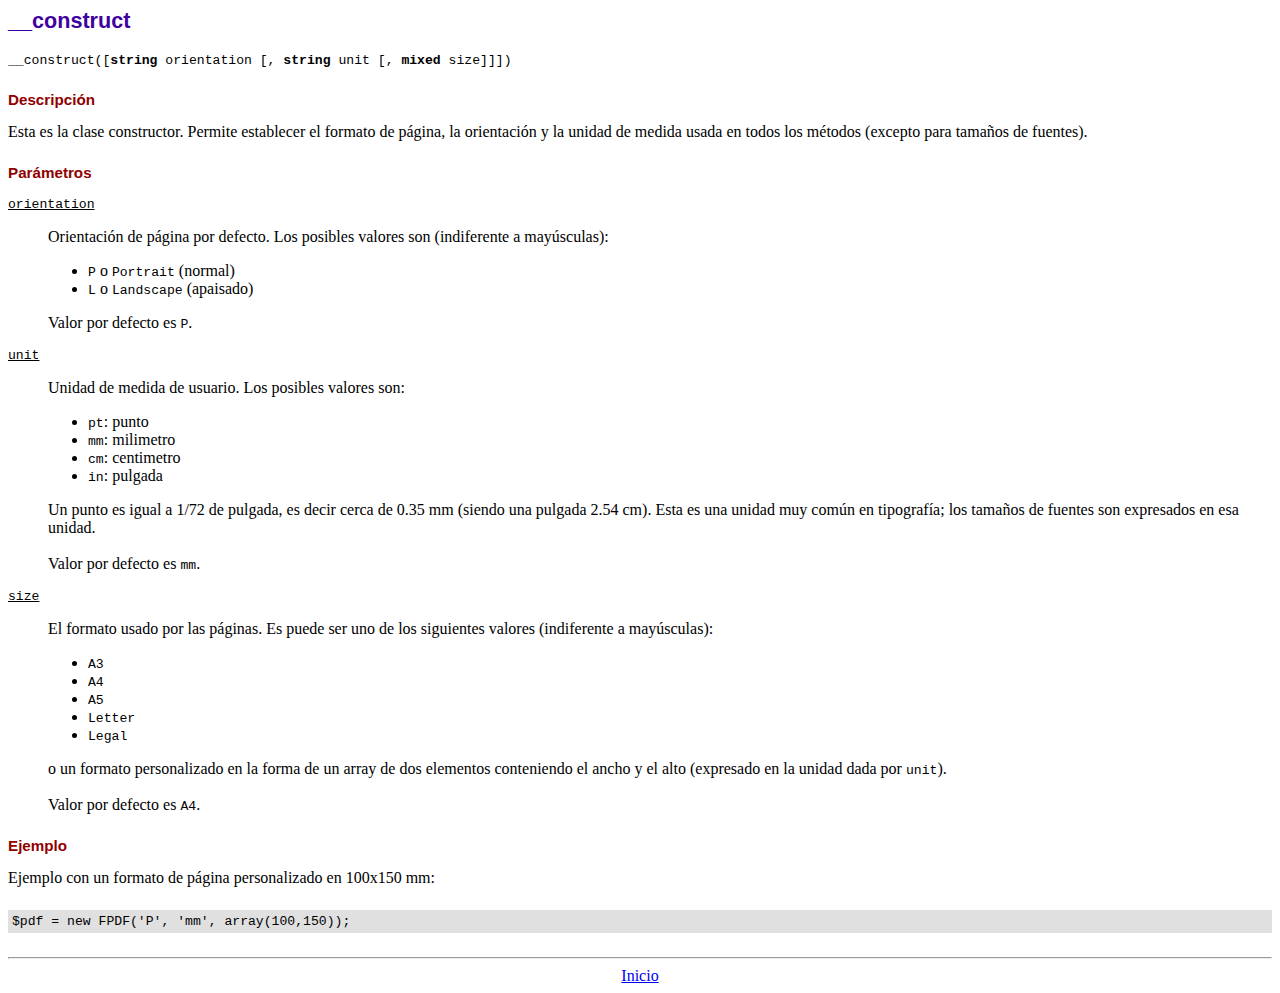
<file: Proyecto SIMFIQ V7.1/fpdf/doc/__construct.htm>
<!DOCTYPE html PUBLIC "-//W3C//DTD HTML 4.01 Transitional//EN">
<html>
<head>
<meta http-equiv="Content-Type" content="text/html; charset=UTF-8">
<title>__construct</title>
<link type="text/css" rel="stylesheet" href="../fpdf.css">
</head>
<body>
<h1>__construct</h1>
<code>__construct([<b>string</b> orientation [, <b>string</b> unit [, <b>mixed</b> size]]])</code>
<h2>Descripción</h2>
Esta es la clase constructor. Permite establecer el formato de página, la orientación y la unidad de medida usada en todos los métodos (excepto para tamaños de fuentes).
<h2>Parámetros</h2>
<dl class="param">
<dt><code>orientation</code></dt>
<dd>
Orientación de página por defecto. Los posibles valores son (indiferente a mayúsculas):
<ul>
<li><code>P</code> o <code>Portrait</code> (normal)
<li><code>L</code> o <code>Landscape</code> (apaisado)
</ul>
Valor por defecto es <code>P</code>.
</dd>
<dt><code>unit</code></dt>
<dd>
Unidad de medida de usuario. Los posibles valores son:
<ul>
<li><code>pt</code>: punto
<li><code>mm</code>: milimetro
<li><code>cm</code>: centimetro
<li><code>in</code>: pulgada
</ul>
Un punto es igual a 1/72 de pulgada, es decir cerca de 0.35 mm (siendo una pulgada 2.54 cm). Esta es una unidad muy común en tipografía; los tamaños de fuentes son expresados en esa unidad.
<br>
<br>
Valor por defecto es <code>mm</code>.
</dd>
<dt><code>size</code></dt>
<dd>
El formato usado por las páginas. Es puede ser uno de los siguientes valores (indiferente a mayúsculas):
<ul>
<li><code>A3</code>
<li><code>A4</code>
<li><code>A5</code>
<li><code>Letter</code>
<li><code>Legal</code>
</ul>
o un formato personalizado en la forma de un array de dos elementos conteniendo el ancho y el alto (expresado en la unidad dada por <code>unit</code>).
<br>
<br>
Valor por defecto es <code>A4</code>.
</dd>
</dl>
<h2>Ejemplo</h2>
Ejemplo con un formato de página personalizado en 100x150 mm:
<div class="doc-source">
<pre><code>$pdf = new FPDF('P', 'mm', array(100,150));</code></pre>
</div>
<hr style="margin-top:1.5em">
<div style="text-align:center"><a href="index.htm">Inicio</a></div>
</body>
</html>
</file>
<file: Otras paginas/Entrada de datos/styles/style.css>
@import url('https://fonts.googleapis.com/css2?family=Oswald&display=swap');

*{
    margin: 0;
    padding: 0;
    box-sizing: border-box;
    font-family: 'Oswald', sans-serif;
}
body{
    min-height: 100vh;
    display: flex;
    align-items: center;
    justify-content: center;
    padding:20px;
    background: rgb(96, 150, 180);

}

.container{
    position: relative;
    max-width: 700px;
    width: 100%;
    background: #fff;
    padding: 25px;
    border-radius: 8px;
    box-shadow: 0 0 15px rgba(0,0, 0, 0.1);

}
.container header{
    font-size: 1.5rem;
    color: #333;
    font-weight: 500;
    text-align: center;
}

.container .form{
    margin-top: 30px;
}

.form .imput-box{
    width: 100%;
    margin-top: 20px;
}

.imput-box label{
    color: #333;
}

.form .imput-box input{
    position: relative;
    height: 50px;
    width: 100%;
    outline: none;
    color: #707070;
    margin-top: 8px; 
    border: 1px solid #ddd;
    border-radius: 6px;
    padding: 0 15px;

}
.imput-box input:focus{
    box-shadow: 0 1px 0 rgba(0,0, 0, 0.1);
}

.Type h3{
    color: #333;
    font-size: 1rem;
    font-weight: 400;
    margin-bottom: 8px;
}

.form :where(.opcMuestra, .muestra){
    display: flex;
    align-items: center;
    column-gap: 50px;
    flex-wrap: wrap;
}

.form .muestra{
    column-gap: 5px;
    cursor: pointer;
}

.muestra input{
    accent-color:rgb(96, 150, 180);
}

.form :where(.muestra input, .muestra label){
    cursor: pointer;
}

.form button{
    height: 55px;
    width: 100%;
    color: #fff;
    font-size: 1rem;
    border: none;
    margin-top: 30px;
    cursor: pointer;
    border-radius: 6px;
    font-weight: 400;
    transition: all 0.2s ease;
    background-color: rgb(96, 150, 180);
}

.form button:hover{
    background-color: rgb(90, 120, 186);
}

.Caracteristicas h3{
    color: #333;
    font-size: 1rem;
    font-weight: 400;
    margin-bottom: 8px;
}

.form:where(.opcCara, .cara){
    display: flex;
    align-items: center;
    column-gap: 50px;
    flex-wrap: wrap;
}

.form .cara{
    column-gap: 5px;
    cursor: pointer;
}

.cara input{
    accent-color:rgb(96, 150, 180);
}

.form :where(.cara input, .cara label){
    cursor: pointer;
}

    
/*RESPONSIVE*/

@media screen and (max-width: 500px){
    .form {
        flex-wrap: wrap;
    }
    .form :where(.opcMuestra, .muestra){
        row-gap: 15px;
    }
}
</file>
<file: Paginas/Entrada de datos/styles/style.css>
@import url('https://fonts.googleapis.com/css2?family=Oswald&display=swap');

*{
    margin: 0;
    padding: 0;
    box-sizing: border-box;
    font-family: 'Oswald', sans-serif;
}
body{
    min-height: 100vh;
    display: flex;
    align-items: center;
    justify-content: center;
    padding:20px;
    background: rgb(96, 150, 180);

}

.container{
    position: relative;
    max-width: 700px;
    width: 100%;
    background: #fff;
    padding: 25px;
    border-radius: 8px;
    box-shadow: 0 0 15px rgba(0,0, 0, 0.1);

}
.container header{
    font-size: 1.5rem;
    color: #333;
    font-weight: 500;
    text-align: center;
}

.container .form{
    margin-top: 30px;
}

.form .imput-box{
    width: 100%;
    margin-top: 20px;
}

.imput-box label{
    color: #333;
}

.form .imput-box input{
    position: relative;
    height: 50px;
    width: 100%;
    outline: none;
    color: #707070;
    margin-top: 8px; 
    border: 1px solid #ddd;
    border-radius: 6px;
    padding: 0 15px;

}
.imput-box input:focus{
    box-shadow: 0 1px 0 rgba(0,0, 0, 0.1);
}

.Type h3{
    color: #333;
    font-size: 1rem;
    font-weight: 400;
    margin-bottom: 8px;
}

.form :where(.opcMuestra, .muestra){
    display: flex;
    align-items: center;
    column-gap: 50px;
    flex-wrap: wrap;
}

.form .muestra{
    column-gap: 5px;
    cursor: pointer;
}

.muestra input{
    accent-color:rgb(96, 150, 180);
}

.form :where(.muestra input, .muestra label){
    cursor: pointer;
}

.form button{
    height: 55px;
    width: 100%;
    color: #fff;
    font-size: 1rem;
    border: none;
    margin-top: 30px;
    cursor: pointer;
    border-radius: 6px;
    font-weight: 400;
    transition: all 0.2s ease;
    background-color: rgb(96, 150, 180);
}

.form button:hover{
    background-color: rgb(90, 120, 186);
}

.Caracteristicas h3{
    color: #333;
    font-size: 1rem;
    font-weight: 400;
    margin-bottom: 8px;
}

.form:where(.opcCara, .cara){
    display: flex;
    align-items: center;
    column-gap: 50px;
    flex-wrap: wrap;
}

.form .cara{
    column-gap: 5px;
    cursor: pointer;
}

.cara input{
    accent-color:rgb(96, 150, 180);
}

.form :where(.cara input, .cara label){
    cursor: pointer;
}

    
/*RESPONSIVE*/

@media screen and (max-width: 500px){
    .form {
        flex-wrap: wrap;
    }
    .form :where(.opcMuestra, .muestra){
        row-gap: 15px;
    }
}
</file>
<file: Proyecto SIMFIQ V7.1/fpdf/fpdf.css>
body {font-family:"Times New Roman",serif}
h1 {font:bold 135% Arial,sans-serif; color:#4000A0; margin-bottom:0.9em}
h2 {font:bold 95% Arial,sans-serif; color:#900000; margin-top:1.5em; margin-bottom:1em}
dl.param dt {text-decoration:underline}
dl.param dd {margin-top:1em; margin-bottom:1em}
dl.param ul {margin-top:1em; margin-bottom:1em}
tt, code, kbd {font-family:"Courier New",Courier,monospace; font-size:82%}
div.source {margin-top:1.4em; margin-bottom:1.3em}
div.source pre {display:table; border:1px solid #24246A; width:100%; margin:0em; font-family:inherit; font-size:100%}
div.source code {display:block; border:1px solid #C5C5EC; background-color:#F0F5FF; padding:6px; color:#000000}
div.doc-source {margin-top:1.4em; margin-bottom:1.3em}
div.doc-source pre {display:table; width:100%; margin:0em; font-family:inherit; font-size:100%}
div.doc-source code {display:block; background-color:#E0E0E0; padding:4px}
.kw {color:#000080; font-weight:bold}
.str {color:#CC0000}
.cmt {color:#008000}
p.demo {text-align:center; margin-top:-0.9em}
a.demo {text-decoration:none; font-weight:bold; color:#0000CC}
a.demo:link {text-decoration:none; font-weight:bold; color:#0000CC}
a.demo:hover {text-decoration:none; font-weight:bold; color:#0000FF}
a.demo:active {text-decoration:none; font-weight:bold; color:#0000FF}
</file>
<file: Paginas/Resultados/styles/style.css>
@import url('https://fonts.googleapis.com/css2?family=Oswald&display=swap');

*{
    margin: 0;
    padding: 0;
    box-sizing: border-box;
    font-family: 'Oswald', sans-serif;
}
body{
    min-height: 100vh;
    display: flex;
    align-items: center;
    justify-content: center;
    padding:20px;
    /* background: rgb(96, 150, 180); */
    background-image: url(https://images.unsplash.com/photo-1433185000771-ec45c869c61b?ixlib=rb-4.0.3&ixid=M3wxMjA3fDB8MHxwaG90by1wYWdlfHx8fGVufDB8fHx8fA%3D%3D&auto=format&fit=crop&w=1074&q=80);
    background-size: cover;
    background-position: center;
}

.container{
    position: relative;
    max-width: 700px;
    width: 100%;
    background: #fff;
    padding: 25px;
    border-radius: 8px;
    box-shadow: 0 0 15px rgba(0,0, 0, 0.1);

}
.container header{
    font-size: 1.5rem;
    color: #333;
    font-weight: 500;
    text-align: center;
}

#resultado{
    width: 100%;
    margin: 3% 0%;
}

td {
    border: 1px solid #333;
    vertical-align: top;
}

th {
    background-color: #333;
    color: #fff;
}

#botones button{
    border: none;
    font-size: 1rem;
    padding: 0.3rem;
    margin: 0.1rem;
    color: #fff;
    background-color: rgb(165, 42, 42);
    border-radius: 6px;
    transition: 0.6s;
    cursor: pointer;
}

#botones button:hover{
    transition: 0.6s;
    background-color: rgb(205, 71, 71);
}

/*RESPONSIVE*/

@media screen and (max-width: 500px){
    
    #botones{
        display: flex;
        flex-direction: column;
    }

}
</file>
